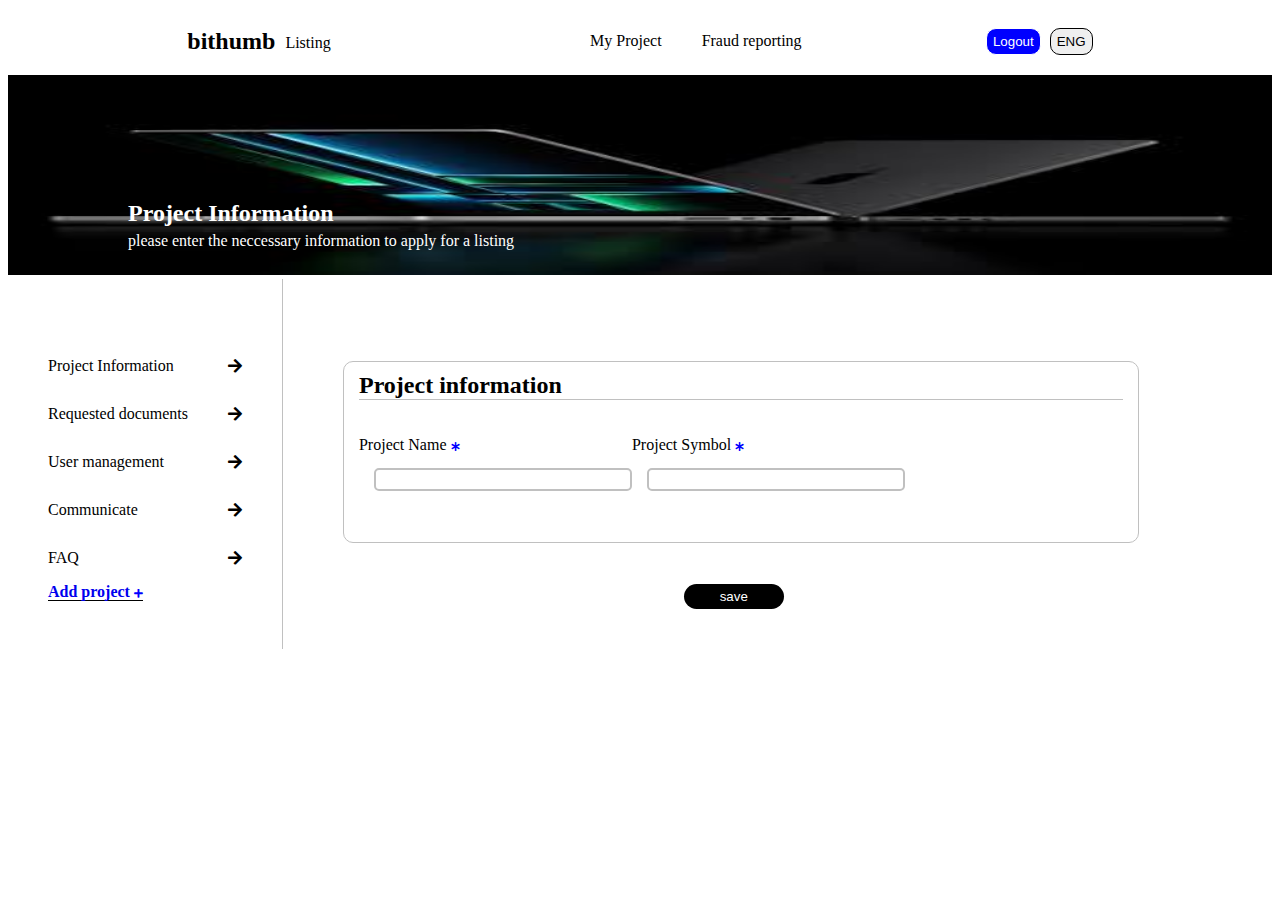
<file: index.html>
<!DOCTYPE html>
<html lang="en">
<head>
    <meta charset="UTF-8">
    <meta name="viewport" content="width=device-width, initial-scale=1.0">
    <link rel="stylesheet" href="../style/index.css">
    <link rel="stylesheet" href="https://cdnjs.cloudflare.com/ajax/libs/font-awesome/5.15.1/css/all.min.css">
    <title>Document</title>
</head>
<body>
    <!-- nav section  -->
    <nav>
        <div class="name-logo">
            <h2>bithumb</h2>
            <p>Listing</p>
        </div>
        <div class="link-space">
            <ul>
                <li>My Project</li>
                <li>Fraud reporting</li>
            </ul>
        </div>
        <div class="btn-section">
            <button>Logout</button>
            <button>ENG</button>
        </div>
    </nav>
    <!-- header section -->
    <div class="header-section">
        <div class="img-div">
            <img src="image/image.jpeg" alt="image">
        </div>
        <div class="img-text">
            <h2>Project Information</h2>
            <p>please enter the neccessary information to apply for a listing</p>
        </div>
    </div>
    <!-- body section -->
    <div class="body-section">
        <div class="page-link">
           <div>
                <ul>
                    <li><a href="/index.html">Project Information</a></li>
                    <li><a href="/requested-documents.html">Requested documents</a></li>
                    <li><a href="/user-management.html">User management</a></li>
                    <li><a href="/communicate.html">Communicate</a></li>
                    <li> <a href="/faq.html">FAQ</a></li>
                </ul>
                <b> <a href="#">Add project</a> <i class="fas fa-plus"></i> </b>
           </div>
            <span>
               <ul>
                <li><i class="fas fa-arrow-right"></i></li>
                <li><i class="fas fa-arrow-right"></i></li>
                <li><i class="fas fa-arrow-right"></i></li>
                <li><i class="fas fa-arrow-right"></i></li>
                <li><i class="fas fa-arrow-right"></i></li>
               </ul>
            </span>
        </div>
        <div class="inputs">
             <div class="form-section">
                <h2>Project information</h2>
                <form>
                    <div>
                        <p><label for="ProjectName">Project Name</label> <i class="fas fa-asterisk"></i> </p>
                        <input type="text"  id="ProjectName" name="ProjectName"/>
                    </div>

                    <div>
                        <p><label for="ProjectSymbol">Project Symbol</label> <i class="fas fa-asterisk"></i> </p>
                        <input type="text"  id="ProjectSymbol" name="ProjectSymbol"/>
                    </div>
                </form>
             </div>
             <div class="save-btn">
                <button>save</button>
             </div>
        </div>
    </div>
</body>
</html>
</file>
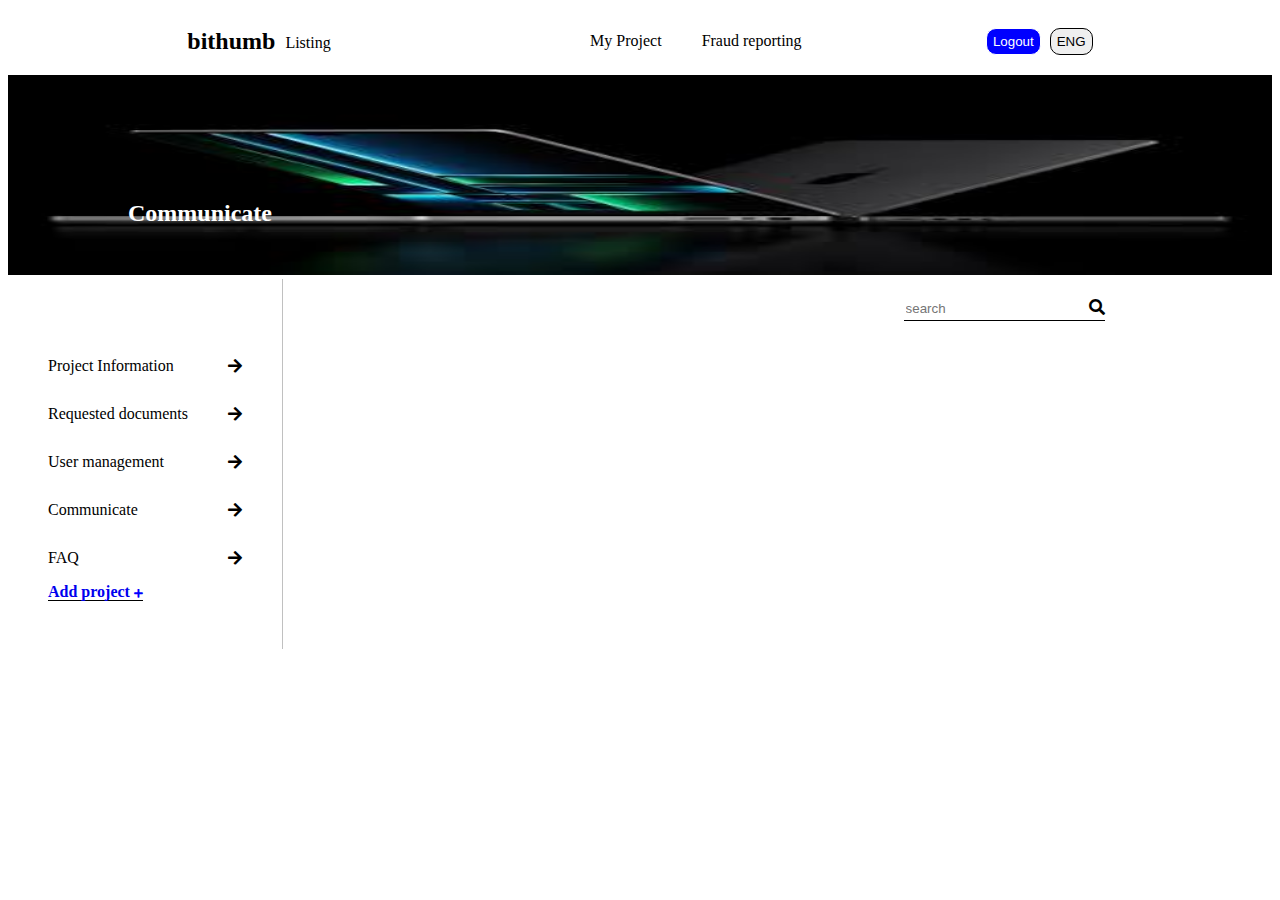
<file: communicate.html>
<!DOCTYPE html>
<html lang="en">
<head>
    <meta charset="UTF-8">
    <meta name="viewport" content="width=device-width, initial-scale=1.0">
    <link rel="stylesheet" href="../style/index.css">
    <link rel="stylesheet" href="/style/communicate.css">
    <link rel="stylesheet" href="https://cdnjs.cloudflare.com/ajax/libs/font-awesome/5.15.1/css/all.min.css">
    <title>Document</title>
</head>
<body>
    <!-- nav section  -->
    <nav>
        <div class="name-logo">
            <h2>bithumb</h2>
            <p>Listing</p>
        </div>
        <div class="link-space">
            <ul>
                <li>My Project</li>
                <li>Fraud reporting</li>
            </ul>
        </div>
        <div class="btn-section">
            <button>Logout</button>
            <button>ENG</button>
        </div>
    </nav>
    <!-- header section -->
    <div class="header-section">
        <div class="img-div">
            <img src="image/image.jpeg" alt="image">
        </div>
        <div class="img-text">
            <h2> Communicate </h2>
        </div>
    </div>
    <!-- body section -->
    <div class="body-section">
        <div class="page-link">
           <div>
                <ul>
                    <li><a href="/index.html">Project Information</a></li>
                    <li><a href="/requested-documents.html">Requested documents</a></li>
                    <li><a href="/user-management.html">User management</a></li>
                    <li><a href="/communicate.html">Communicate</a></li>
                    <li> <a href="/faq.html">FAQ</a></li>
                </ul>
                <b> <a href="#">Add project</a> <i class="fas fa-plus"></i> </b>
           </div>
            <span>
               <ul>
                <li><i class="fas fa-arrow-right"></i></li>
                <li><i class="fas fa-arrow-right"></i></li>
                <li><i class="fas fa-arrow-right"></i></li>
                <li><i class="fas fa-arrow-right"></i></li>
                <li><i class="fas fa-arrow-right"></i></li>
               </ul>
            </span>
        </div>
        <div class="inputs">
            <div class="search-section">
                <div class="search-div">
                    <input type="text" id="search" name="search" placeholder="search" />
                    <i class="fas fa-search"></i>
                </div>
            </div>
        </div>
    </div>
</body>
</html>
</file>
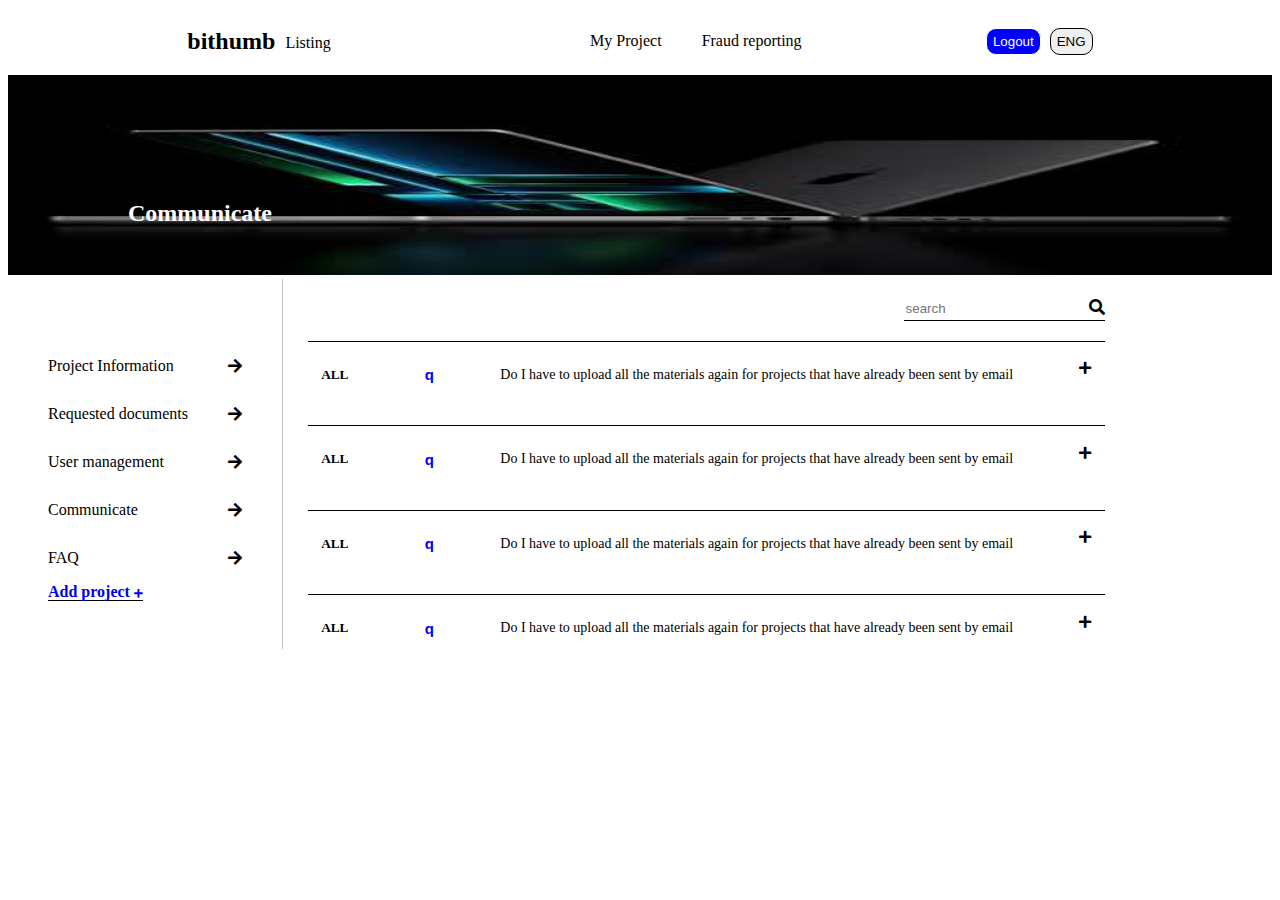
<file: faq.html>
<!DOCTYPE html>
<html lang="en">
<head>
    <meta charset="UTF-8">
    <meta name="viewport" content="width=device-width, initial-scale=1.0">
    <link rel="stylesheet" href="../style/index.css">
    <link rel="stylesheet" href="/style/communicate.css">
    <link rel="stylesheet" href="/style/faq.css">
    <link rel="stylesheet" href="https://cdnjs.cloudflare.com/ajax/libs/font-awesome/5.15.1/css/all.min.css">
    <title>Document</title>
</head>
<body>
    <!-- nav section  -->
    <nav>
        <div class="name-logo">
            <h2>bithumb</h2>
            <p>Listing</p>
        </div>
        <div class="link-space">
            <ul>
                <li>My Project</li>
                <li>Fraud reporting</li>
            </ul>
        </div>
        <div class="btn-section">
            <button>Logout</button>
            <button>ENG</button>
        </div>
    </nav>
    <!-- header section -->
    <div class="header-section">
        <div class="img-div">
            <img src="image/image.jpeg" alt="image">
        </div>
        <div class="img-text">
            <h2> Communicate </h2>
        </div>
    </div>
    <!-- body section -->
    <div class="body-section">
        <div class="page-link">
           <div>
                <ul>
                    <li><a href="/index.html">Project Information</a></li>
                    <li><a href="/requested-documents.html">Requested documents</a></li>
                    <li><a href="/user-management.html">User management</a></li>
                    <li><a href="/communicate.html">Communicate</a></li>
                    <li> <a href="/faq.html">FAQ</a></li>
                </ul>
                <b> <a href="#">Add project</a> <i class="fas fa-plus"></i> </b>
           </div>
            <span>
               <ul>
                <li><i class="fas fa-arrow-right"></i></li>
                <li><i class="fas fa-arrow-right"></i></li>
                <li><i class="fas fa-arrow-right"></i></li>
                <li><i class="fas fa-arrow-right"></i></li>
                <li><i class="fas fa-arrow-right"></i></li>
               </ul>
            </span>
        </div>
        <div class="inputs">
            <div class="search-section">
                <div class="search-div">
                    <input type="text" id="search" name="search" placeholder="search" />
                    <i class="fas fa-search"></i>
                </div>
            </div>
            <div class="faq-text">
                <h5>ALL</h5>
                <span class="custom-q">q</span>
                <blockquote>Do I have to upload all the materials again for projects that have already been sent by email</blockquote>
                <i class="fas fa-plus"></i>
            </div>
            <div class="faq-text">
                <h5>ALL</h5>
                <span class="custom-q">q</span>
                <blockquote>Do I have to upload all the materials again for projects that have already been sent by email</blockquote>
                <i class="fas fa-plus"></i>
            </div>
            <div class="faq-text">
                <h5>ALL</h5>
                <span class="custom-q">q</span>
                <blockquote>Do I have to upload all the materials again for projects that have already been sent by email</blockquote>
                <i class="fas fa-plus"></i>
            </div>
            <div class="faq-text">
                <h5>ALL</h5>
                <span class="custom-q">q</span>
                <blockquote>Do I have to upload all the materials again for projects that have already been sent by email</blockquote>
                <i class="fas fa-plus"></i>
            </div>
        </div>
    </div>
</body>
</html>
</file>
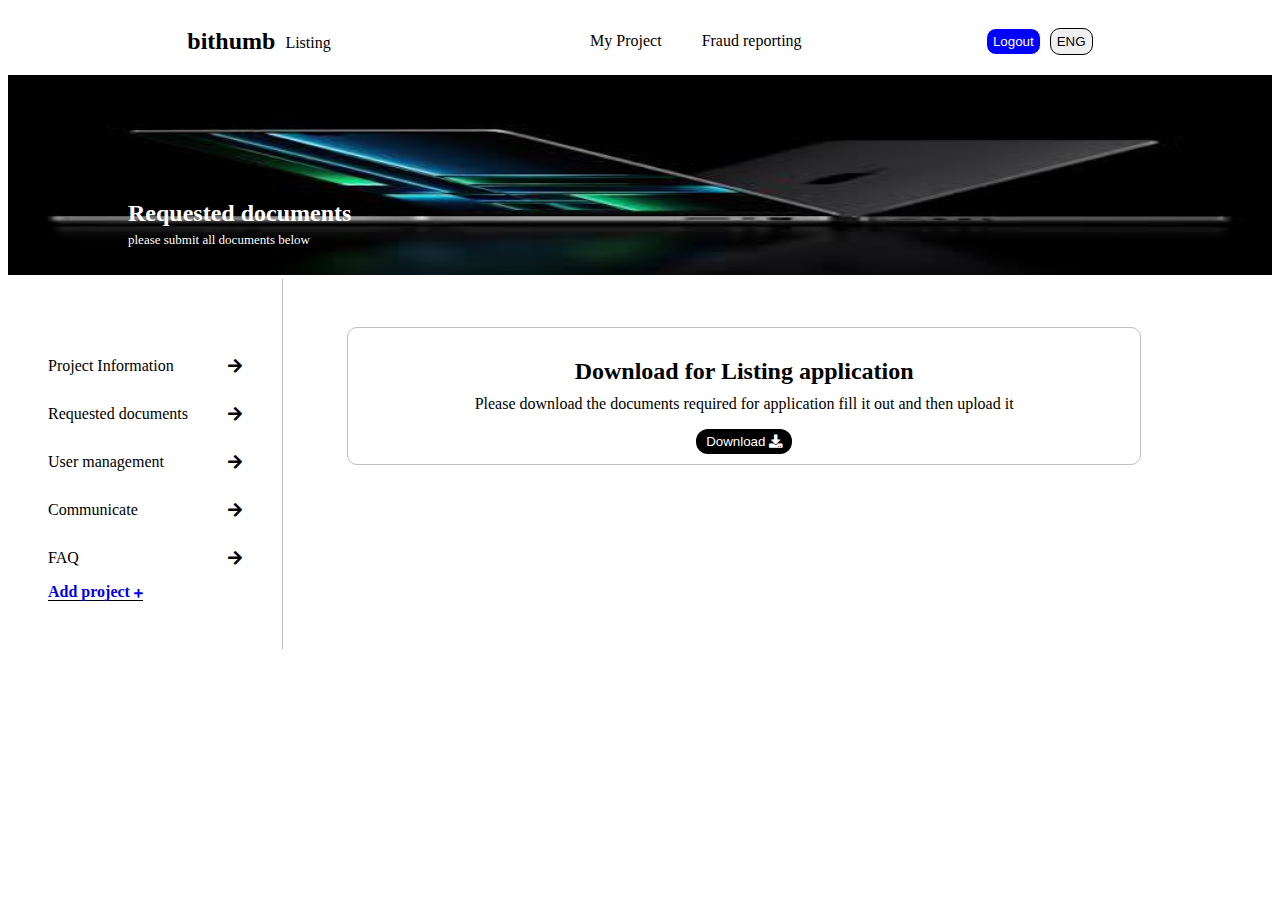
<file: requested-documents.html>
<!DOCTYPE html>
<html lang="en">
<head>
    <meta charset="UTF-8">
    <meta name="viewport" content="width=device-width, initial-scale=1.0">
    <link rel="stylesheet" href="../style/index.css">
    <link rel="stylesheet" href="/style/requested-documents.css">
    <link rel="stylesheet" href="https://cdnjs.cloudflare.com/ajax/libs/font-awesome/5.15.1/css/all.min.css">
    <title>Document</title>
</head>
<body>
    <!-- nav section  -->
    <nav>
        <div class="name-logo">
            <h2>bithumb</h2>
            <p>Listing</p>
        </div>
        <div class="link-space">
            <ul>
                <li>My Project</li>
                <li>Fraud reporting</li>
            </ul>
        </div>
        <div class="btn-section">
            <button>Logout</button>
            <button>ENG</button>
        </div>
    </nav>
    <!-- header section -->
    <div class="header-section">
        <div class="img-div">
            <img src="image/image.jpeg" alt="image">
        </div>
        <div class="img-text">
            <h2>Requested documents </h2>
            <p>please submit all documents below</p>
        </div>
    </div>
    <!-- body section -->
    <div class="body-section">
        <div class="page-link">
           <div>
                <ul>
                    <li><a href="/index.html">Project Information</a></li>
                    <li><a href="/requested-documents.html">Requested documents</a></li>
                    <li><a href="/user-management.html">User management</a></li>
                    <li><a href="/communicate.html">Communicate</a></li>
                    <li> <a href="/faq.html">FAQ</a></li>
                </ul>
                <b> <a href="#">Add project</a> <i class="fas fa-plus"></i> </b>
           </div>
            <span>
               <ul>
                <li><i class="fas fa-arrow-right"></i></li>
                <li><i class="fas fa-arrow-right"></i></li>
                <li><i class="fas fa-arrow-right"></i></li>
                <li><i class="fas fa-arrow-right"></i></li>
                <li><i class="fas fa-arrow-right"></i></li>
               </ul>
            </span>
        </div>
        <div class="inputs">
             <div class="requested-documents">
                <h2>Download for Listing application</h2>
                <p>Please download the documents required for application fill it out and then upload it</p>
                <button>Download <i class="fas fa-download"></i> </button>
             </div>
        </div>
    </div>
</body>
</html>
</file>
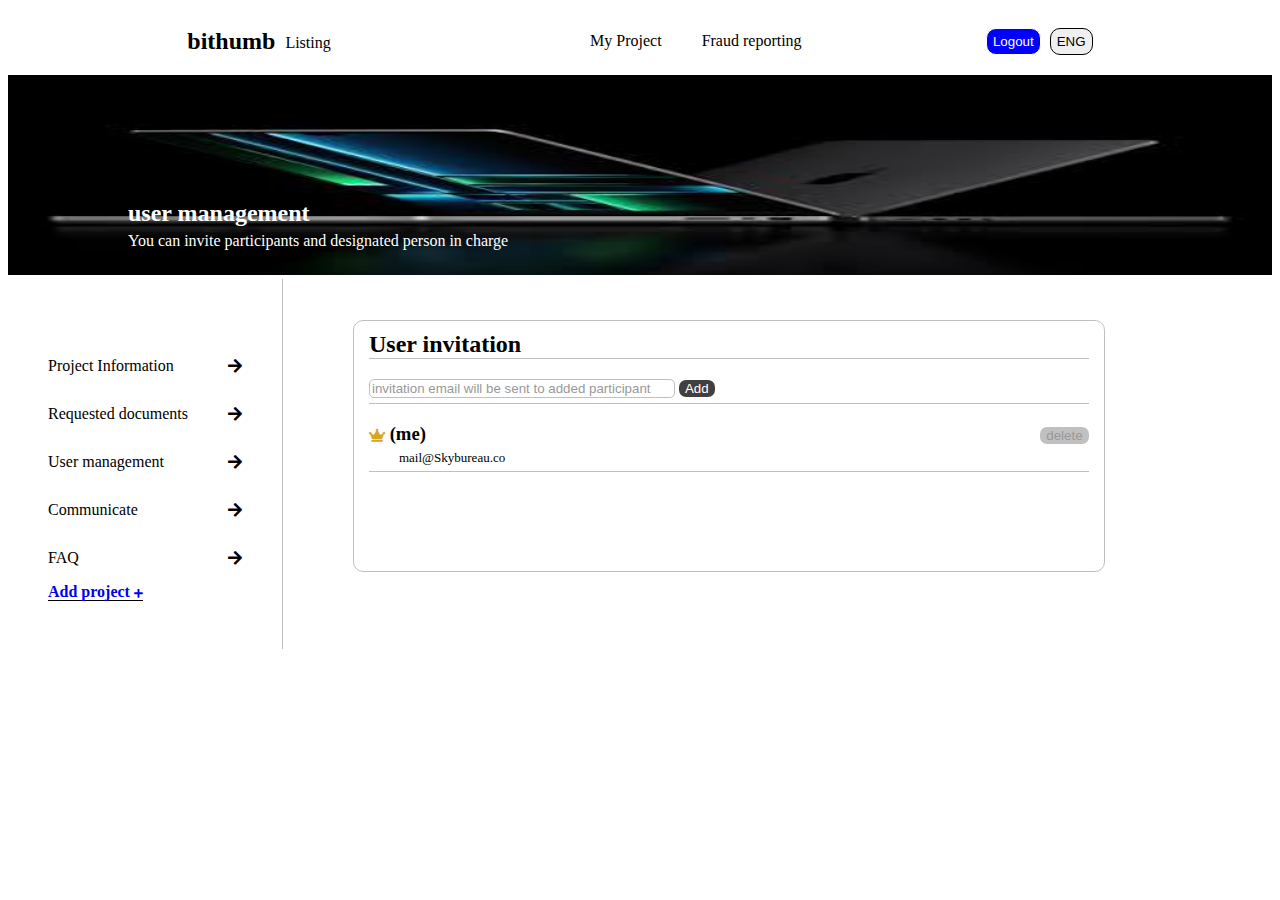
<file: user-management.html>
<!DOCTYPE html>
<html lang="en">
<head>
    <meta charset="UTF-8">
    <meta name="viewport" content="width=device-width, initial-scale=1.0">
    <link rel="stylesheet" href="../style/index.css">
    <link rel="stylesheet" href="/style/user-management.css">
    <link rel="stylesheet" href="https://cdnjs.cloudflare.com/ajax/libs/font-awesome/5.15.1/css/all.min.css">
    <title>Document</title>
</head>
<body>
    <!-- nav section  -->
    <nav>
        <div class="name-logo">
            <h2>bithumb</h2>
            <p>Listing</p>
        </div>
        <div class="link-space">
            <ul>
                <li>My Project</li>
                <li>Fraud reporting</li>
            </ul>
        </div>
        <div class="btn-section">
            <button>Logout</button>
            <button>ENG</button>
        </div>
    </nav>
    <!-- header section -->
    <div class="header-section">
        <div class="img-div">
            <img src="image/image.jpeg" alt="image">
        </div>
        <div class="img-text">
            <h2> user management </h2>
            <p>You can invite participants and designated person in charge</p>
        </div>
    </div>
    <!-- body section -->
    <div class="body-section">
        <div class="page-link">
           <div>
                <ul>
                    <li><a href="/index.html">Project Information</a></li>
                    <li><a href="/requested-documents.html">Requested documents</a></li>
                    <li><a href="/user-management.html">User management</a></li>
                    <li><a href="/communicate.html">Communicate</a></li>
                    <li> <a href="#">FAQ</a></li>
                </ul>
                <b> <a href="#">Add project</a> <i class="fas fa-plus"></i> </b>
           </div>
            <span>
               <ul>
                <li><i class="fas fa-arrow-right"></i></li>
                <li><i class="fas fa-arrow-right"></i></li>
                <li><i class="fas fa-arrow-right"></i></li>
                <li><i class="fas fa-arrow-right"></i></li>
                <li><i class="fas fa-arrow-right"></i></li>
               </ul>
            </span>
        </div>
        <div class="inputs">
             <div class="user-invitation">
                <h2>User invitation</h2>
                <div class="input-div">
                    <input type="text" id="invitation" name="invitation" placeholder="invitation email will be sent to added participant" />
                    <button>Add</button>
                </div>
                <div class="mail-output">
                    <div>
                        <h3> <i class="fas fa-crown"></i> (me)</h3>
                        <p>mail@Skybureau.co</p>
                    </div>
                    <div class="delete-btn">
                        <button>delete</button>
                    </div>
                </div>
             </div>
        </div>
    </div>
</body>
</html>
</file>
<file: style/index.css>
:root {
    --color-blue:blue;
    --color-black:black;
    --color-white:white;
    --color-silver:silver;
}


nav {
    display:flex;
    justify-content: space-evenly;
    align-items: center;
}

.name-logo {
    display: flex;
    align-items: center;
}

.name-logo p {
    margin:3px 0 0 10px;
}

.link-space ul {
    display: flex;
    align-items: center;
}

.link-space ul li {
   list-style-type: none;
   margin-left: 40px;
}

.btn-section button {
    border: solid 1px;
    border-radius: 10px;
    padding: 5px 6px 5px 6px;
    margin: 0 0 0 5px;
}

.btn-section button:first-of-type {
    background-color: var(--color-blue);
    color: var(--color-white);
}

.header-section .img-div img {
    width: 100%;
    height: 200px;
    position: relative;
}

.header-section .img-text {
    position: absolute;
    top: 20%;
    left: 10%;
    color: var(--color-white);
}

.header-section .img-text p {
    margin-top: -15px;
}

/* body section */

.body-section {
    display: flex;
}

.page-link {
    display: flex;
    align-items: center;
}

.page-link ul {
    list-style-type: none;
}

.page-link ul li {
    margin-top: 30px;
}

.page-link ul li a {
    text-decoration: none;
    color: var(--color-black);
}

.page-link ul li a:hover {
   color: var(--color-blue);
}

.page-link span {
    margin-top: -15px;
}

.page-link b {
    border-bottom: solid 1px ;
    margin: 15px 0 0 40px;
}

.page-link b a {
    text-decoration: none;
}

.page-link b  i {
    font-size: 10px;
    color: var(--color-blue);
}


/* out put */

.form-section form {
    display: flex;
}

.inputs {
    margin: 0 0 0 40px;
    border-left: solid 1px var(--color-silver);
    width: 65%;
    height: 370px;
}

.form-section {
    border: solid 1px var(--color-silver);
    margin: 10% 0 0 60px;
    width: 93%;
    height: 150px;
    padding: 15px;
    border-radius: 10px;
}

.form-section h2 {
    margin: -5px 0 5px 0;
    border-bottom: solid 1px var(--color-silver);
}

.form-section form {
    margin-top: 20px;
}

.form-section form p i {
    font-size: xx-small;
    color: var(--color-blue);
}

.form-section form input {
    width: 250px;
    margin: -5px 0 0 15px;
    border: solid 2px var(--color-silver);
    border-radius: 5px;
    padding: 2px;
}

.save-btn {
    display: flex;
    justify-content: center;
    margin: 5% 0 0 5rem;
}

.save-btn button {
    width: 100px;
    padding: 5px 0 5px 0;
    border-radius: 30px;
    background-color: var(--color-black);
    color: var(--color-white);
    border: none;
}

.mobile-nav,.mobile-nav-icon {
    display: none;
}

@media screen   and (min-width:280px)  and (max-width:950px) {

    nav {
        justify-content: space-between;
        padding: 0 30px 0 30px;
    }

    .img-text {
        display: none;
    }

    .link-space,.btn-section {
        display: none;
    }

    .header-section .img-text {
        position: absolute;
        top: 8%;
        left: 10%;
        color: var(--color-white);
    }

    .body-section {
        flex-direction: column;
    }

    .page-link {
        display: none;
    }
/* mobile nav section */

    #display-div {
        display: none;
    }

    .mobile-nav-icon,.mobile-nav{
        display: block;
    }

    .mobile-nav-icon i {
        font-weight: bolder;
    }

    .mobile-nav {
        display: flex;
        flex-direction: column;
        border: solid 1px white;
        position: fixed;
        background-color: var(--color-white);
        top: 6%;
        width: 80%;
        left: 11rem;
        padding: 7px;
    }
    
    .mobile-page-link ul {
        list-style-type: none;
    }

    .project-email p {
        text-align: center;
        font-size: large;
        font-weight: bold;
    }

    .project-add {
        margin: -8px 0 0 13px;
        width: 93%;
    }

    .project-add input {
        width: 95%;
        border: solid 2px var(--color-blue);
        padding: 9px;
        border-radius: 9px;
    }

    .project-add input:focus{
        outline: none;
        border: solid 2px var(--color-blue);
       }

    .project-links {
        display: flex;
        justify-content: space-between;
        padding: 0 50px 0 21px;
        margin: -7px 0 0 0;
        font-size: large;
        font-weight: bold;
    }

    .page-links {
        border-top: solid 1px ;
        width: 98%;
    }

    .page-links ul {
        margin: -7px 0 0 0;
    }

    .page-links ul li {
        margin-top: 7px;
    }

    .page-links ul li a {
        text-decoration: none;
        color: var(--color-black);
        font-weight: light;
        font-size: x-large;
    }

    .page-links ul li a:hover {
        text-decoration: underline;
    }

/* mobile nav section end */

    .form-section form {
        display: flex;
        flex-direction: column;
    }

    .inputs {
        margin: 0 0 0 -39px;
        width: 100%;
    }

    .form-section {
        border: none;
        margin: 2% 0 0 43px;
        width: 95%;
        height: 180px;
        padding: 10px;
        border-radius: 10px;
    }

    .form-section h2 {
        margin: -5px 0 5px 0;
        border-bottom: none;
        font-weight: bolder;
    }

    .form-section form {
        border: solid 1px ;
        border-radius: 15px;
        padding: 7px 10px 15px 10px;
    }

    .form-section form  p {
        font-weight: bold;
    }

    .form-section form input {
        width: 90%;
        margin: -50px 0 0 15px;
        border: solid 2px var(--color-silver);
        border-radius: 7px;
        padding: 5px;
    }

    .save-btn button {
        width: 200px;
        padding: 5px 0 5px 0;
        margin: 15px 0 0 0;
        border-radius: 30px;
        background-color: var(--color-black);
        color: var(--color-white);
        border: none;
        font-size: x-large;
    }

}

@media screen and (min-width:280px) and (max-width:600px) {
    /* mobile nav section */

    #display-div {
        display: none;
    }

    .mobile-nav-icon,.mobile-nav{
        display: block;
    }

    .mobile-nav-icon i {
        font-weight: bolder;
    }

    .mobile-nav {
        display: flex;
        flex-direction: column;
        border: solid 1px white;
        position: fixed;
        background-color: var(--color-white);
        top: 8%;
        width: 90%;
        left: 1rem;
        padding: 7px;
    }
    
    .mobile-page-link ul {
        list-style-type: none;
    }

    .project-email p {
        text-align: center;
        font-size: medium;
        font-weight: bold;
    }

    .project-add {
        margin: -8px 0 0 13px;
        width: 93%;
    }

    .project-add input {
        width: 95%;
        border: solid 2px var(--color-blue);
        padding: 9px;
        border-radius: 9px;
    }

    .project-add input:focus{
        outline: none;
        border: solid 2px var(--color-blue);
       }

    .project-links {
        display: flex;
        justify-content: space-between;
        padding: 0 15px 0 21px;
        margin: -7px 0 0 0;
        font-size: medium;
        font-weight: bold;
    }

    .page-links {
        border-top: solid 1px ;
        width: 98%;
    }

    .page-links ul {
        margin: -7px 0 0 0;
    }

    .page-links ul li {
        margin-top: 7px;
    }

    .page-links ul li a {
        text-decoration: none;
        color: var(--color-black);
        font-weight: 600;
        font-size: larger;
    }

    .page-links ul li a:hover {
        text-decoration: underline;
    }

/* mobile nav section end */

}

@media screen and (max-width:280px) {
      /* mobile nav section */

      #display-div {
        display: none;
    }

    .mobile-nav-icon,.mobile-nav{
        display: block;
    }

    .mobile-nav-icon i {
        font-weight: bolder;
    }

    .mobile-nav {
        display: flex;
        flex-direction: column;
        border: solid 1px white;
        position: fixed;
        background-color: var(--color-white);
        top: 8%;
        width: 90%;
        left: 2px;
        padding: 7px;
    }
    
    .mobile-page-link ul {
        list-style-type: none;
    }

    .project-email p {
        text-align: center;
        font-size: medium;
        font-weight: bold;
    }

    .project-add {
        margin: -8px 0 0 13px;
        width: 93%;
    }

    .project-add input {
        width: 95%;
        border: solid 2px var(--color-blue);
        padding: 9px;
        border-radius: 9px;
    }

    .project-add input:focus{
        outline: none;
        border: solid 2px var(--color-blue);
       }

    .project-links {
        display: flex;
        justify-content: space-between;
        padding: 0 5px 0 21px;
        margin: -7px 0 0 0;
        font-size:small;
        font-weight: bold;
    }

    .page-links {
        border-top: solid 1px ;
        width: 98%;
    }

    .page-links ul {
        margin: -7px 0 0 0;
    }

    .page-links ul li {
        margin-top: 7px;
    }

    .page-links ul li a {
        text-decoration: none;
        color: var(--color-black);
        font-weight: 600;
        font-size: larger;
    }

    .page-links ul li a:hover {
        text-decoration: underline;
    }

/* mobile nav section end */

.form-section {
    border: none;
    margin: 2% 0 20px 38px;
    width: 95%;
    height: 180px;
    padding: 10px;
    border-radius: 10px;
}

.form-section form input {
    width: 85%;
    margin: -50px 0 0 15px;
    border: solid 2px var(--color-silver);
    border-radius: 7px;
    padding: 5px;
}

}
</file>
<file: style/communicate.css>
.search-section {
  display: flex;
  justify-content: end;
  margin: 20px 0 0 0;
}

.search-div {
    border-bottom: solid 1px ;
    padding-bottom: 3px;
}

.search-div input{
 border: none;
}

.search-div input:focus{
    outline: none;
    border: none;
   }
</file>
<file: style/faq.css>
.custom-q {
    font-size: 15px;
    font-weight: bold;
    font-family: Arial, sans-serif;
    color: var(--color-blue); /* Customize the color */
    margin: 0 0 0 50px;
}

.faq-text {
    display: flex;
    justify-content: space-around;
    align-items: center;
    margin: 20px 0 0 25px;
    border-top: solid 1px ;
    padding-top: 3px;
}

.faq-text blockquote {
    font-size: 14px;
}

.faq-text i {
    margin-top: -13px;
    font-size: 14px;
}
 
.inputs .mobile {
    display: none;
}

@media screen   and (min-width:280px)  and (max-width:950px) {
    .search-section {
        display:flex;
        justify-content: space-between;
        align-items: center;
    }

    .inputs .mobile {
        display: block;
    }

    .img-text {
        display: none;
    }
}

@media screen and (max-width:280px) {
    .faq-text blockquote {
    font-size: x-small;
}
}
</file>
<file: style/requested-documents.css>
.img-text  p {
    font-size: 13px;
}

.requested-documents {
    border: solid 1px var(--color-silver);
    border-radius: 10px;
    padding: 10px;
    text-align: center;
    margin: 3rem 0 0 4rem;
    width: 94%;
}

.requested-documents p {
    margin-top: -10px;
}

.requested-documents button {
    padding: 5px  10px 5px 10px;
    border: none;
    border-radius: 12px ;
    background-color: var(--color-black);
    color: var(--color-white);
}

.mobile-nav-icon,.mobile-nav{
    display: "none";
}

@media screen   and (min-width:280px)  and (max-width:950px) {
    body {
        padding: 5px;
    }

    .mobile-nav-icon,.mobile-nav{
        display: block;
    }

    .inputs {
        border: none;
        width: 98%;
        margin: 0rem 0 0 0rem;
        padding: 10px;
    }

    .requested-documents {
        border: solid 1px var(--color-black);
        border-radius: 10px;
        padding: 10px;
        text-align: center;
        margin: 1rem 0 0 0rem;
        width: 94%;
    }
}

@media screen and (max-width:280px) {
    .requested-documents {
        border: solid 1px var(--color-black);
        border-radius: 10px;
        padding: 10px;
        text-align: center;
        margin: 1rem 0 0 0rem;
        width: 90%;
    }

    .requested-documents h2 {
        font-size: medium;
    }

    .requested-documents p {
        font-size: small;
    }
}
</file>
<file: style/user-management.css>
.user-invitation {
    border: solid 1px var(--color-silver);
    padding: 15px;
    border-radius: 10px;
    margin:5% 0 0 70px;
    height: 220px;
}

.user-invitation h2 {
    margin: -5px 0 0 0;
    border-bottom: solid 1px var(--color-silver);
}

.input-div {
    border-bottom: solid 1px var(--color-silver);
    padding-bottom: 5px;
}

.user-invitation input {
    margin: 20px 0 0 0;
    width: 300px;
    border: solid 1px var(--color-silver);
    border-radius: 5px ;
}

.user-invitation input::placeholder {
  color: #999999;
}

.user-invitation button {
    border-radius: 7px;
    background-color: rgb(65, 63, 63);
    color: var(--color-white);
    border: none;
}

.mail-output {
    display: flex;
    justify-content: space-between;
    align-items: center;
    border-bottom: solid 1px var(--color-silver);
    padding-bottom: 5px;
}

.mail-output h3 i {
    font-size: small;
    color: goldenrod;
}

.mail-output p {
    margin: -13px 0 0 30px;
    font-size: small;
}

.delete-btn button{
    background-color: var(--color-silver);
    border: none;
    color:#999999;
}

.save-btns {
    display: flex;
    justify-content: center;
    align-items: center;
    margin-top: 30px;
}

.save-btns button {
    width: 110px;
    padding: 4px;
    border-radius: 10px;
    background-color: var(--color-black);
    color: var(--color-white);
}

.mobiles {
    display: none;
}

@media screen   and (min-width:280px)  and (max-width:950px) {
    .user-invitation h2 {
        /* margin: -5px 0 0 0; */
        text-align: center;
        border: none;
    }

    .mobiles {
        display: block;
    }

    .mobiles h2 {
        margin-left: 40px;
    }

    .input-div {
        border-bottom: solid 1px var(--color-black);
        padding-bottom: 20px;
    }

    .user-invitation input {
        margin: 20px 0 0 0;
        width: 90%;
        border: solid 1px var(--color-silver);
        border-radius: 5px ;
    }

    .user-invitation button {
        border-radius: 7px;
        background-color: rgb(65, 63, 63);
        color: var(--color-white);
        border: none;
        width: 60px;
    }

    .mail-output h3 i {
        font-size: medium;
        color: goldenrod;
    }

    .mail-output p {
        margin: -13px 0 0 30px;
        font-size: medium;
    }

    .delete-btn button{
        background-color: var(--color-silver);
        border: none;
        color:#999999;
        width:90px;
        padding: 5px;
    }

    .save-btns button {
        width: 110px;
        padding: 4px;
        border-radius: 10px;
        background-color: var(--color-black);
        color: var(--color-white);
    }
}

@media screen and (max-width:280px)  {

    .user-invitation {
        width: 90%;
        margin: 0 0 0 2.2rem;
    }
    .user-invitation h2 {
        font-size: medium;
    }

    .user-invitation input {
        margin: 20px 0 0 0;
        width: 72%;
        border: solid 1px var(--color-silver);
        border-radius: 5px ;
    }

    .user-invitation input::placeholder {
        font-size: xx-small;
    }

    .user-invitation button {
        border-radius: 7px;
        background-color: rgb(65, 63, 63);
        color: var(--color-white);
        border: none;
        width: 50px;
    }

    .mail-output h3 i {
        font-size: x-small;
        color: goldenrod;
    }

    .mail-output p {
        margin: -13px 0 0 30px;
        font-size:small;
    }
}
</file>
